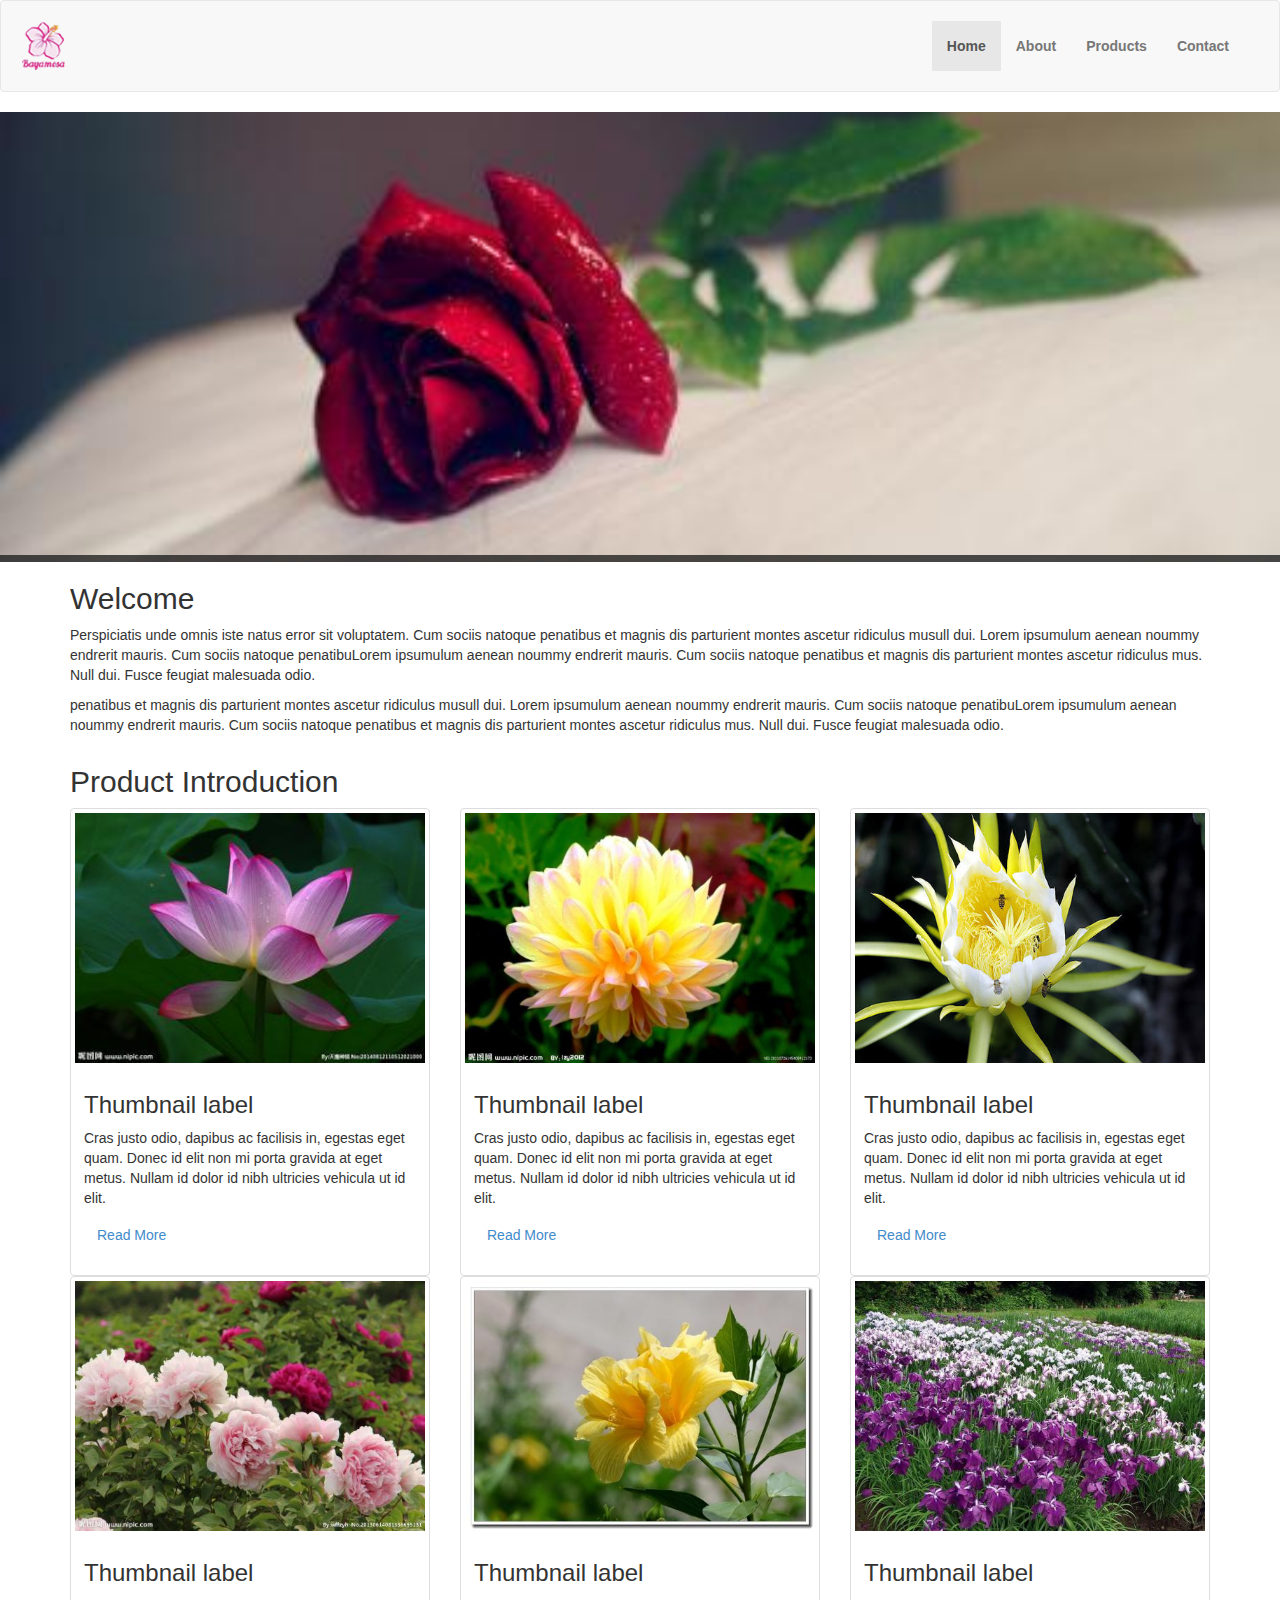
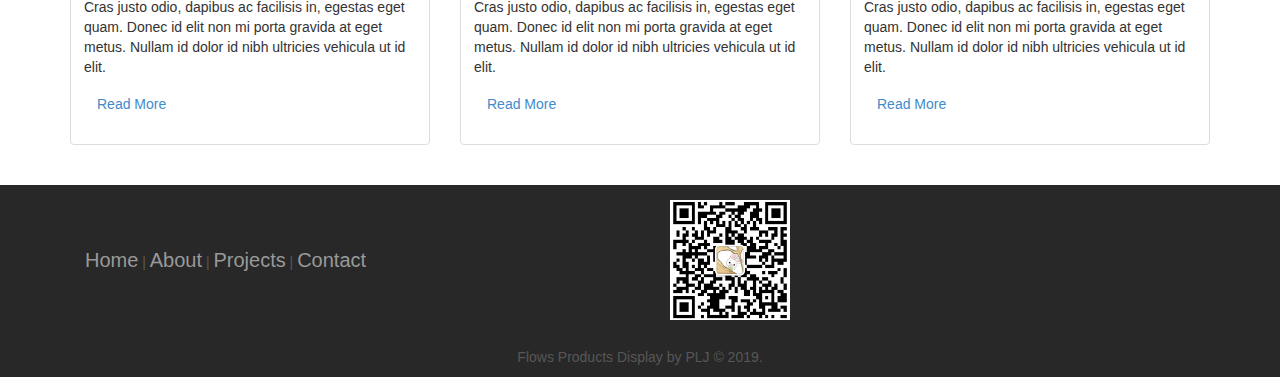
<file: index.html>
﻿<!DOCTYPE html>
<html xmlns="http://www.w3.org/1999/xhtml">
<head>
<meta http-equiv="Content-Type" content="text/html; charset=utf-8"/>
    <meta name="viewport" content="width=device-width, initial-scale=1, maximum-scale=1, user-scalable=no">

    <title>Flowers</title>

    <link rel="favicon" href="/Images/logo.png">
    <link href="Content/bootstrap.min.css" rel="stylesheet" />
    <link href="Content/camera.css" rel="stylesheet" id='camera-css' type='text/css' media='all' />
    <link href="Css/index.css" rel="stylesheet" />
</head>


<body>
                <!--导航栏-->
                <nav class="navbar navbar-default" role="navigation" style="padding:20px;">
                    <div class="navbar-header">
                        <button type="button" class="navbar-toggle" data-toggle="collapse" data-target="#bs-example-navbar-collapse-1"> 
                        <!--<span class="sr-only">Toggle navigation</span>-->
                        <span class="icon-bar"></span>
                        <span class="icon-bar"></span>
                        <span class="icon-bar"></span>
                        </button>
                      <!--<a class="navbar-brand" href="index.html">-->
                        <img src="Images/logo.png" alt="logo" width="50" height="50" />
                            <!--<img src="Images/14.jpg" alt="logo" width="50" height="50" />-->
                        <!--</a>-->
                            <!-- <a class="navbar-brand" href="#">Brand</a>-->
</div>

                    <div class="collapse navbar-collapse" id="bs-example-navbar-collapse-1">
                      
                        <ul class="nav navbar-nav pull-right mainNav">
                            <li class="active">
                                <a href="index.html">Home</a>
                            </li>
                            <li>
                                <a href="about.html">About</a>
                            </li>
                            <li>
                                <a href="product.html">Products</a>
                            </li>
                            <li>
                                <a href="contact.html">Contact</a>
                            </li>
                        </ul>
                    </div>

                </nav>
                
                <!-- 轮播 -->
                <header id="head">
                        <div class="fluid_container">
                            <div class="camera_wrap camera_emboss pattern_1" id="camera_wrap_4">
                                <div data-thumb="Images/slider01.jpg" data-src="Images/slider01.jpg">
                                    <!--<div class="camera_caption fadeFromBottom">
                                        Lavender
                                    </div>-->
                                </div>
                                <div data-thumb="Images/slider02.jpg" data-src="Images/slider02.jpg">
                                </div>
                                <div data-thumb="Images/slider03.jpg" data-src="Images/slider03.jpg">
                                </div> 
                                <div data-thumb="Images/slider04.jpg" data-src="Images/slider04.jpg">
                                </div>
                                </div>
                            </div><!-- #camera_wrap_3 -->
                </header>
                <!-- /轮播 -->

                <!--简介-->
               
    <section class="secpadding">
        <div class="container">
            <div class="row">
                <div class="col-md-12">
                    <div class="title-box clearfix ">
                        <h2 class="title-box_primary">Welcome</h2>
                    </div>
                    <p>Perspiciatis unde omnis iste natus error sit voluptatem. Cum sociis natoque penatibus et magnis dis parturient montes ascetur ridiculus musull dui. Lorem ipsumulum aenean noummy endrerit mauris. Cum sociis natoque penatibuLorem ipsumulum aenean noummy endrerit mauris. Cum sociis natoque penatibus et magnis dis parturient montes ascetur ridiculus mus. Null dui. Fusce feugiat malesuada odio.</p>
                    <p>penatibus et magnis dis parturient montes ascetur ridiculus musull dui. Lorem ipsumulum aenean noummy endrerit mauris. Cum sociis natoque penatibuLorem ipsumulum aenean noummy endrerit mauris. Cum sociis natoque penatibus et magnis dis parturient montes ascetur ridiculus mus. Null dui. Fusce feugiat malesuada odio.</p>
                </div>
            </div>
        </div>
    </section>


                <!--产品展示-->
    <div class="container">
        <h2><span>Product Introduction</span></h2>
                <div class="row">
                    <div class="col-md-4 col-sm-6 col-xs-12">
                        <div class="thumbnail thumbnail4">
                            <img alt="300x200" src="Images/pro01.jpg" />
                            <div class="caption">
                                <h3>
                                    Thumbnail label
                                </h3>
                                <p>
                                    Cras justo odio, dapibus ac facilisis in, egestas eget quam. Donec id elit non mi porta gravida at eget metus. Nullam id dolor id nibh ultricies vehicula ut id elit.
                                </p>
                                <p>
                                    <a class="btn" href="javascript">Read More</a>
                                </p>
                            </div>
                        </div>
                    </div>
                    <div class="col-md-4">
                        <div class="thumbnail">
                          
                            <img alt="300x200" src="Images/pro02.jpg" />
                            <div class="caption">
                                <h3>
                                    Thumbnail label
                                </h3>
                                <p>
                                    Cras justo odio, dapibus ac facilisis in, egestas eget quam. Donec id elit non mi porta gravida at eget metus. Nullam id dolor id nibh ultricies vehicula ut id elit.
                                </p>
                                <p>
                                    <a class="btn" href="#">Read More</a>
                                </p>
                            </div>
                        </div>
                    </div>
                    <div class="col-md-4">
                        <div class="thumbnail">
                         
                            <img alt="300x200" src="Images/pro03.jpg" />
                            <div class="caption">
                                <h3>
                                    Thumbnail label
                                </h3>
                                <p>
                                    Cras justo odio, dapibus ac facilisis in, egestas eget quam. Donec id elit non mi porta gravida at eget metus. Nullam id dolor id nibh ultricies vehicula ut id elit.
                                </p>
                                <p>
                                    <a class="btn" href="#">Read More</a>
                                </p>
                            </div>
                        </div>
                    </div>
                </div>
                <div class="row">
                    <div class="col-md-4">
                        <div class="thumbnail">
                            <img alt="300x200" src="Images/pro04.jpg" />
                            <div class="caption">
                                <h3>
                                    Thumbnail label
                                </h3>
                                <p>
                                    Cras justo odio, dapibus ac facilisis in, egestas eget quam. Donec id elit non mi porta gravida at eget metus. Nullam id dolor id nibh ultricies vehicula ut id elit.
                                </p>
                                <p>
                                    <a class="btn" href="#">Read More</a>
                                </p>
                            </div>
                        </div>
                    </div>
                    <div class="col-md-4">
                        <div class="thumbnail">
                            <img alt="300x200" src="Images/pro05.jpg" />
                            <div class="caption">
                                <h3>
                                    Thumbnail label
                                </h3>
                                <p>
                                    Cras justo odio, dapibus ac facilisis in, egestas eget quam. Donec id elit non mi porta gravida at eget metus. Nullam id dolor id nibh ultricies vehicula ut id elit.
                                </p>
                                <p>
                                    <a class="btn" href="#">Read More</a>
                                </p>
                            </div>
                        </div>
                    </div>
                    <div class="col-md-4">
                        <div class="thumbnail">
                            <img alt="300x200" src="Images/pro06.jpg" />
                            <div class="caption">
                                <h3>
                                    Thumbnail label
                                </h3>
                                <p>
                                    Cras justo odio, dapibus ac facilisis in, egestas eget quam. Donec id elit non mi porta gravida at eget metus. Nullam id dolor id nibh ultricies vehicula ut id elit.
                                </p>
                                <p>
                                    <a class="btn" href="#">Read More</a>
                                </p>
                            </div>
                        </div>
                    </div>
                </div> 

        </div>

                <!--footer-->
    <footer id="footer">
            <div class="container">
                <div class="row">
                    <div class="col-md-6">
                        <div class="panel-body" style="line-height:120px;">
                            <p class="simplenav">
                                <a href="index.html">Home</a> |
                                <a href="about.html">About</a> |
                                <a href="product.html">Projects</a> |
                                <a href="contact.html">Contact</a>
                            </p>
                          
                        </div>
                    </div>
                    <div class="col-md-6">
                        <div class="panel-body">
                            <img alt="120x120" src="Images/qrcode.png" width="120" height="120"/>
                        </div>
                    </div>
                      
                    </div>
            </div>
        <p class="text-center" style="padding-bottom:10px;">
            Flows Products Display by PLJ &copy; 2019.
        </p>
    </footer>

</body>
</html>


<!--<script src="Scripts/jquery-1.10.2.min.js"></script>-->
<script src="Scripts/jquery.min.js"></script>
<script src="Scripts/bootstrap.min.js"></script>
<!--轮播滚动-->
<script src="Scripts/camera.min.js"></script>
<script src="Scripts/jquery.easing.1.3.js"></script>
<script>
    jQuery(function () {

        jQuery('#camera_wrap_4').camera({
            height: '450',
            loader: 'bar',
            pagination: false,
            thumbnails: false,
            hover: false,
            opacityOnGrid: false,
            imagePath: 'Images/'
        });

    });
</script>
</file>
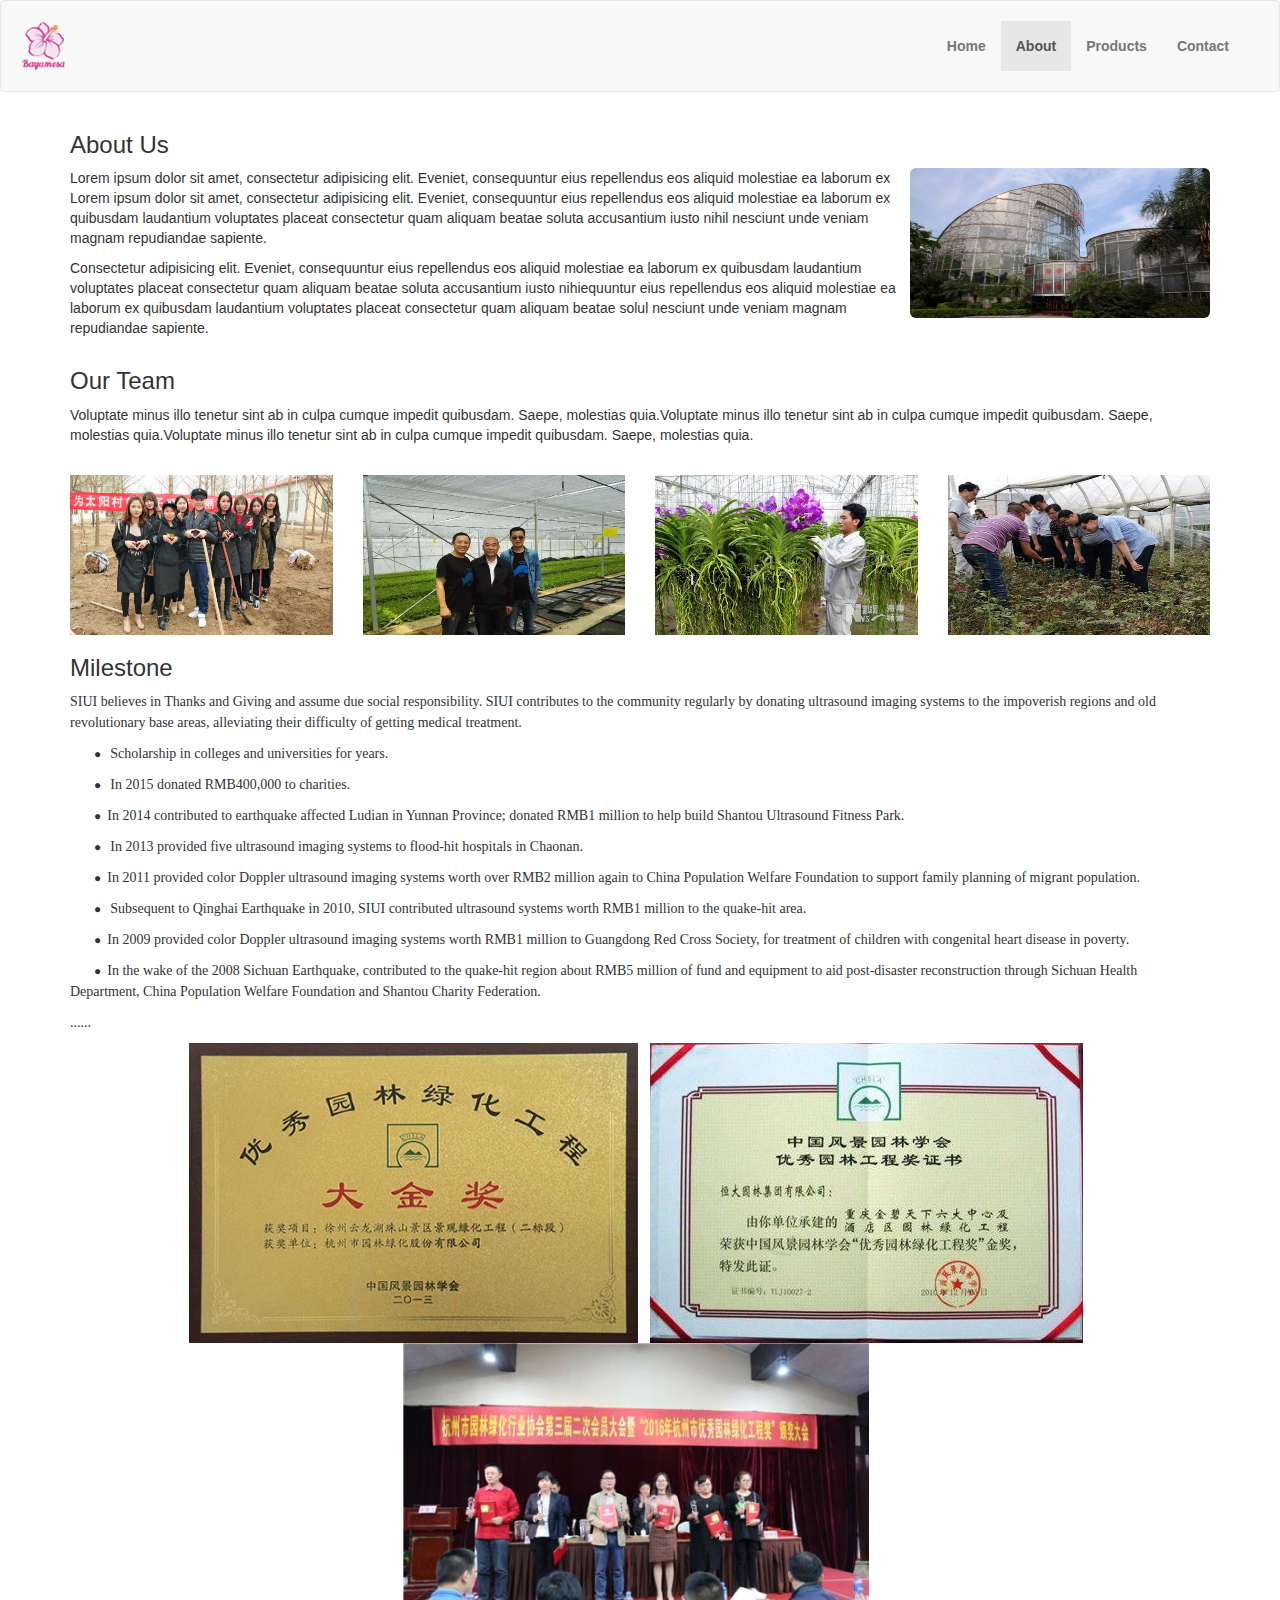
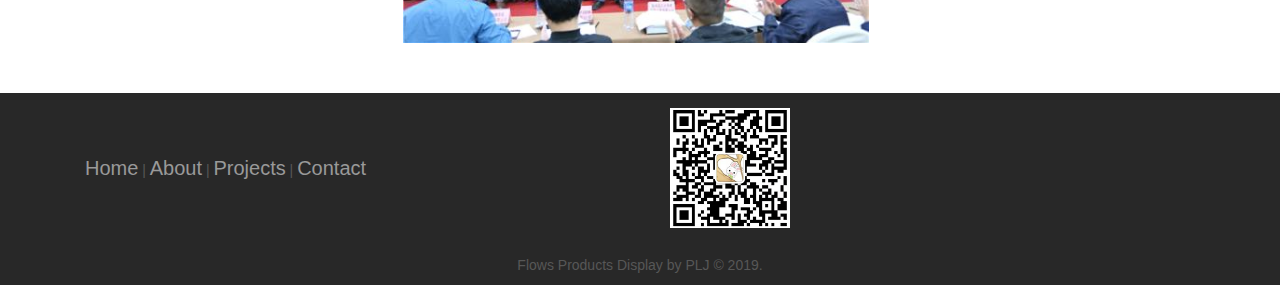
<file: about.html>
﻿<!DOCTYPE html>
<html xmlns="http://www.w3.org/1999/xhtml">
<head>
    <meta http-equiv="Content-Type" content="text/html; charset=utf-8" />
    <meta name="viewport" content="width=device-width, initial-scale=1, maximum-scale=1, user-scalable=no">

    <title></title>

    <link href="Content/bootstrap.min.css" rel="stylesheet" />
    <link href="Content/camera.css" rel="stylesheet" id='camera-css' type='text/css' media='all' />
    <link href="Css/index.css" rel="stylesheet" />
</head>


<body>
    <!--导航栏-->
    <nav class="navbar navbar-default" role="navigation" style="padding:20px;">
        <div class="navbar-header">
            <button type="button" class="navbar-toggle" data-toggle="collapse" data-target="#bs-example-navbar-collapse-1">
                <!--<span class="sr-only">Toggle navigation</span>-->
                <span class="icon-bar"></span>
                <span class="icon-bar"></span>
                <span class="icon-bar"></span>
            </button>
            <!--<a class="navbar-brand" href="index.html">-->
            <img src="Images/logo.png" alt="logo" width="50" height="50" />
            <!--<img src="Images/14.jpg" alt="logo" width="50" height="50" />-->
            <!--</a>-->
            <!-- <a class="navbar-brand" href="#">Brand</a>-->
        </div>

      
        <div class="collapse navbar-collapse" id="bs-example-navbar-collapse-1">

            <ul class="nav navbar-nav pull-right mainNav">
                <li>
                    <a href="index.html">Home</a>
                </li>
                <li class="active">
                    <a href="about.html">About</a>
                </li>
                <li>
                    <a href="product.html">Products</a>
                </li>
                <li>
                    <a href="contact.html">Contact</a>
                </li>
            </ul>
        </div>

    </nav>

    <!--<div class="text-center">
        <img src="Images/26.jpg" width="70%" height="300" />
    </div>-->


    <!--简介-->
    <section class="maincontent">
        <div class="container">
            <h3>About Us</h3>
            <p>
                <img src="Images/company.jpg" alt="" width="300" class="img-rounded pull-right" />
                Lorem ipsum dolor sit amet, consectetur adipisicing elit. Eveniet, consequuntur eius repellendus eos aliquid molestiae ea laborum ex Lorem ipsum dolor sit amet, consectetur adipisicing elit. Eveniet, consequuntur eius repellendus eos aliquid molestiae ea laborum ex quibusdam laudantium voluptates placeat consectetur quam aliquam beatae soluta accusantium iusto nihil nesciunt unde veniam magnam repudiandae sapiente.
            </p>
            <p>Consectetur adipisicing elit. Eveniet, consequuntur eius repellendus eos aliquid molestiae ea laborum ex quibusdam laudantium voluptates placeat consectetur quam aliquam beatae soluta accusantium iusto nihiequuntur eius repellendus eos aliquid molestiae ea laborum ex quibusdam laudantium voluptates placeat consectetur quam aliquam beatae solul nesciunt unde veniam magnam repudiandae sapiente.</p>
        </div>
</section>

    <!--合作伙伴-->
    <section class="team-content">
        <div class="container">
            <div class="row">
                <div class="col-md-12">
                    <h3>Our Team</h3>
                    <p>Voluptate minus illo tenetur sint ab in culpa cumque impedit quibusdam. Saepe, molestias quia.Voluptate minus illo tenetur sint ab in culpa cumque impedit quibusdam. Saepe, molestias quia.Voluptate minus illo tenetur sint ab in culpa cumque impedit quibusdam. Saepe, molestias quia.</p>
                    <br />
                </div>
            </div>
            <div class="row">

                <div class="col-md-3 col-sm-6 col-xs-6">
                    <!-- Team Member -->
                    <div class="team-member">
                        <!-- Image Hover Block -->
                        <div class="member-img">
                            <!-- Image  -->
                            <img class="img-responsive" src="Images/team01.jpg" alt="" />
                        </div>
                    </div>
                </div>
                <div class="col-md-3 col-sm-6 col-xs-6">
                    <!-- Team Member -->
                    <div class="team-member pDark">
                        <!-- Image Hover Block -->
                        <div class="member-img">
                            <!-- Image  -->
                            <img class="img-responsive" src="Images/team02.jpg" alt="" />
                        </div>
                    </div>
                </div>
                <div class="col-md-3 col-sm-6 col-xs-6">
                    <!-- Team Member -->
                    <div class="team-member pDark">
                        <!-- Image Hover Block -->
                        <div class="member-img">
                            <!-- Image  -->
                            <img class="img-responsive" src="Images/team03.jpg" alt="" />
                        </div>
                    </div>
                </div>
                <div class="col-md-3 col-sm-6 col-xs-6">
                    <!-- Team Member -->
                    <div class="team-member pDark">
                        <!-- Image Hover Block -->
                        <div class="member-img">
                            <!-- Image  -->
                            <img class="img-responsive" src="Images/team04.jpg" alt="" />
                        </div>
                    </div>
                </div>
            </div>
        </div>
    </section>

    <!--发展历程-->
    <section>
        <div class="container">
            <h3>Milestone</h3>

            <p>
                <span style="font-family:Microsoft YaHei;font-size:14px;">SIUI believes in Thanks and Giving and assume due social responsibility. SIUI contributes to the community regularly by donating ultrasound imaging systems to the impoverish regions and old revolutionary base areas, alleviating their difficulty of getting medical treatment.</span>
            </p>
            <p>
                <span style="font-size:12px;font-family:Microsoft YaHei;">&nbsp;&nbsp;&nbsp;&nbsp;&nbsp;&nbsp;&nbsp;&nbsp;● &nbsp;&nbsp;</span><span style="font-family:Microsoft YaHei;font-size:14px;">Scholarship in colleges and universities for years. </span>
            </p>
            <p>
                <span style="font-size:12px;font-family:Microsoft YaHei;">&nbsp;&nbsp;&nbsp;&nbsp;&nbsp;&nbsp;&nbsp;&nbsp;● &nbsp;&nbsp;</span><span style="font-family:Microsoft YaHei;font-size:14px;">In 2015 donated RMB400,000 to charities.</span>
            </p>
            <p>
                <span style="font-size:12px;font-family:Microsoft YaHei;">&nbsp;&nbsp;&nbsp;&nbsp;&nbsp;&nbsp;&nbsp;&nbsp;● &nbsp;</span><span style="font-family:Microsoft YaHei;font-size:14px;">In 2014 contributed to earthquake affected Ludian in Yunnan Province; donated RMB1 million to help build Shantou Ultrasound Fitness Park.</span>
            </p>
            <p>
                <span style="font-size:12px;font-family:Microsoft YaHei;">&nbsp;&nbsp;&nbsp;&nbsp;&nbsp;&nbsp;&nbsp;&nbsp;● &nbsp;&nbsp;</span><span style="font-family:Microsoft YaHei;font-size:14px;">In 2013 provided five ultrasound imaging systems to flood-hit hospitals in Chaonan.</span>
            </p>
            <p>
                <span style="font-size:12px;font-family:Microsoft YaHei;">&nbsp;&nbsp;&nbsp;&nbsp;&nbsp;&nbsp;&nbsp;&nbsp;● &nbsp;</span><span style="font-family:Microsoft YaHei;font-size:14px;">In 2011 provided color Doppler ultrasound imaging systems worth over RMB2 million again to China Population Welfare Foundation to support family planning of migrant population.</span>
            </p>
            <p>
                <span style="font-size:12px;font-family:Microsoft YaHei;">&nbsp;&nbsp;&nbsp;&nbsp;&nbsp;&nbsp;&nbsp;&nbsp;● &nbsp;&nbsp;</span><span style="font-family:Microsoft YaHei;font-size:14px;">Subsequent to Qinghai Earthquake in 2010, SIUI contributed ultrasound systems worth RMB1 million to the quake-hit area.</span>
            </p>
            <p>
                <span style="font-size:12px;font-family:Microsoft YaHei;">&nbsp;&nbsp;&nbsp;&nbsp;&nbsp;&nbsp;&nbsp;&nbsp;● &nbsp;</span><span style="font-family:Microsoft YaHei;font-size:14px;">In 2009 provided color Doppler ultrasound imaging systems worth RMB1 million to Guangdong Red Cross Society, for treatment of children with congenital heart disease in poverty.</span>
            </p>
            <p>
                <span style="font-size:12px;font-family:Microsoft YaHei;">&nbsp;&nbsp;&nbsp;&nbsp;&nbsp;&nbsp;&nbsp;&nbsp;● &nbsp;</span><span style="font-family:Microsoft YaHei;font-size:14px;">In the wake of the 2008 Sichuan Earthquake, contributed to the quake-hit region about RMB5 million of fund and equipment to aid post-disaster reconstruction through Sichuan Health Department, China Population Welfare Foundation and Shantou Charity Federation. </span>
            </p>
            <p>
                <span style="font-family:Microsoft YaHei;font-size:14px;">......</span>
            </p>
            <p style="text-align:center;">
                <img src="Images/pride01.jpg" style="float:none;" height="300px" width="auto"> &nbsp;
                <img src="Images/pride02.jpg" style="float:none;" height="300px" width="auto"> &nbsp;
                <img src="Images/pride03.jpg" style="float:none;" height="300px" width="auto"> &nbsp;
            </p>

</div>
        </section>
      

        <!--地址-->
        <footer id="footer">
            <div class="container">
                <div class="row">
                    <div class="col-md-6">
                        <div class="panel-body" style="line-height:120px;">
                            <p class="simplenav">
                                <a href="index.html">Home</a> |
                                <a href="about.html">About</a> |
                                <a href="product.html">Projects</a> |
                                <a href="contact.html">Contact</a>
                            </p>

                        </div>
                    </div>
                    <div class="col-md-6">
                        <div class="panel-body">
                            <img alt="120x120" src="Images/qrcode.png" width="120" height="120" />
                        </div>
                    </div>

                </div>
            </div>
            <p class="text-center" style="padding-bottom:10px;">
                Flows Products Display by PLJ &copy; 2019.
            </p>
        </footer>
        <!--<address> <strong>Twitter, Inc.</strong><br /> 795 Folsom Ave, Suite 600<br /> San Francisco, CA 94107<br /> <abbr title="Phone">P:</abbr> (123) 456-7890</address>-->

</body>
</html>


<!--<script src="Scripts/jquery-1.10.2.min.js"></script>-->
<script src="Scripts/jquery.min.js"></script>
<script src="Scripts/bootstrap.min.js"></script>
</file>
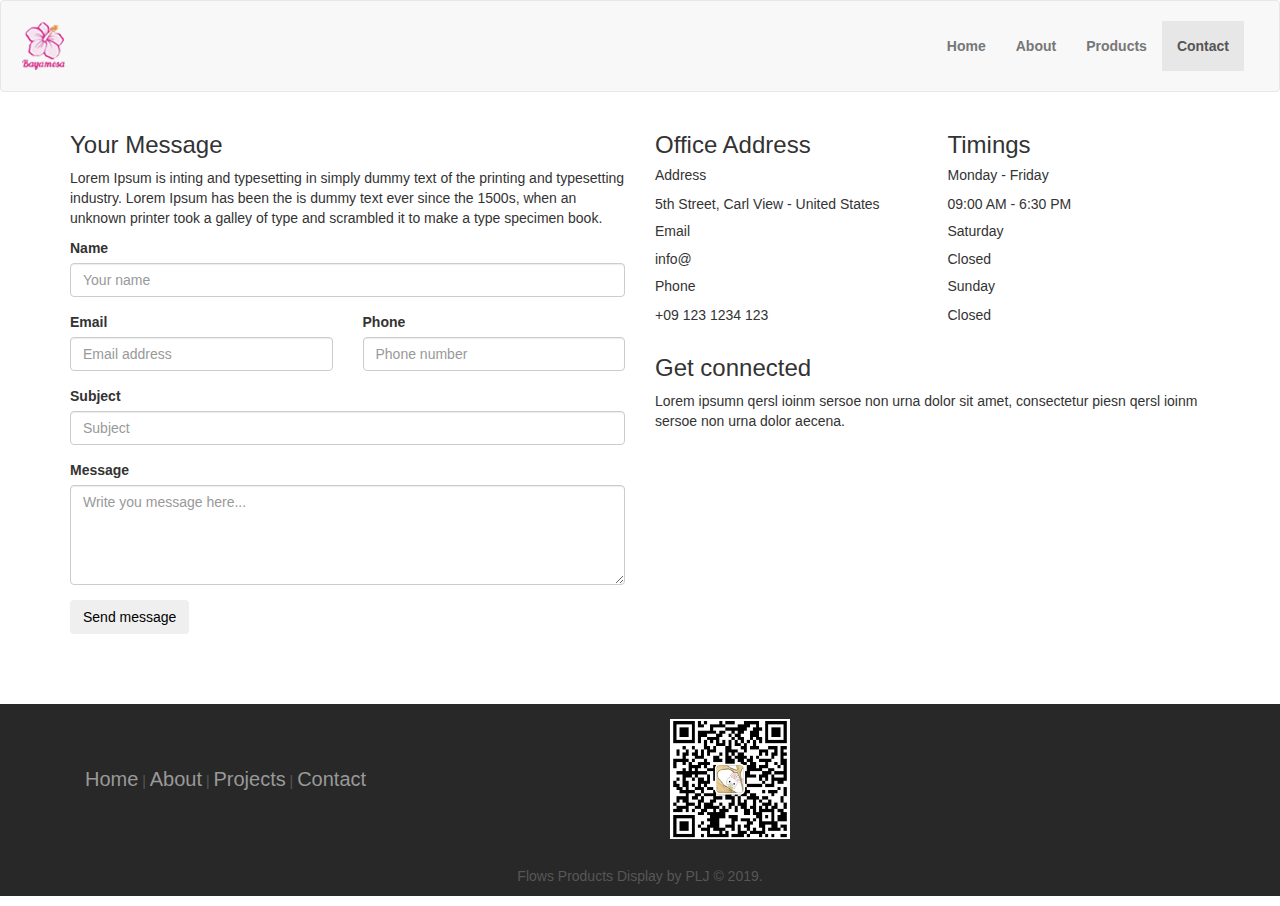
<file: contact.html>
﻿<!DOCTYPE html>
<html xmlns="http://www.w3.org/1999/xhtml">
<head>
<meta http-equiv="Content-Type" content="text/html; charset=utf-8"/>
    <meta name="viewport" content="width=device-width, initial-scale=1, maximum-scale=1, user-scalable=no">

    <title></title>

    <link href="Content/bootstrap.min.css" rel="stylesheet" />
    <link href="Content/camera.css" rel="stylesheet" id='camera-css' type='text/css' media='all' />
    <link href="Css/index.css" rel="stylesheet" />
</head>

<body>
                <!--导航栏-->
                <nav class="navbar navbar-default" role="navigation" style="padding:20px;">
                    <div class="navbar-header">
                        <button type="button" class="navbar-toggle" data-toggle="collapse" data-target="#bs-example-navbar-collapse-1"> 
                        <!--<span class="sr-only">Toggle navigation</span>-->
                        <span class="icon-bar"></span>
                        <span class="icon-bar"></span>
                        <span class="icon-bar"></span>
                        </button>
                      <!--<a class="navbar-brand" href="index.html">-->
                        <img src="Images/logo.png" alt="logo" width="50" height="50" />
                            <!--<img src="Images/14.jpg" alt="logo" width="50" height="50" />-->
                        <!--</a>-->
                            <!-- <a class="navbar-brand" href="#">Brand</a>-->
</div>

                    <div class="collapse navbar-collapse" id="bs-example-navbar-collapse-1">
                      
                        <ul class="nav navbar-nav pull-right mainNav">
                            <li>
                                <a href="index.html">Home</a>
                            </li>
                            <li>
                                <a href="about.html">About</a>
                            </li>
                            <li>
                                <a href="product.html">Products</a>
                            </li>
                            <li class="active">
                                <a href="contact.html">Contact</a>
                            </li>
                        </ul>
                    </div>

                </nav>
         
    
    <!-- container -->
    <div class="container">
        <div class="row">
            <div class="col-md-6">
                <h3 class="section-title">Your Message</h3>
                <p>
                    Lorem Ipsum is inting and typesetting in simply dummy text of the printing and typesetting industry. Lorem Ipsum has been the is dummy text ever since the 1500s, when an unknown printer took a galley of type and scrambled it to make a type specimen book.
                </p>

                <form class="form-light mt-20" role="form">
                    <div class="form-group">
                        <label>Name</label>
                        <input type="text" class="form-control" placeholder="Your name">
                    </div>
                    <div class="row">
                        <div class="col-md-6">
                            <div class="form-group">
                                <label>Email</label>
                                <input type="email" class="form-control" placeholder="Email address">
                            </div>
                        </div>
                        <div class="col-md-6">
                            <div class="form-group">
                                <label>Phone</label>
                                <input type="text" class="form-control" placeholder="Phone number">
                            </div>
                        </div>
                    </div>
                    <div class="form-group">
                        <label>Subject</label>
                        <input type="text" class="form-control" placeholder="Subject">
                    </div>
                    <div class="form-group">
                        <label>Message</label>
                        <textarea class="form-control" id="message" placeholder="Write you message here..." style="height:100px;"></textarea>
                    </div>
                    <button type="submit" class="btn btn-two">Send message</button><p><br /></p>
                </form>
            </div>
            <div class="col-md-6">
                <div class="row">
                    <div class="col-md-6">
                        <h3 class="section-title">Office Address</h3>
                        <div class="contact-info">
                            <h5>Address</h5>
                            <p>5th Street, Carl View - United States</p>

                            <h5>Email</h5>
                            <p>info@</p>

                            <h5>Phone</h5>
                            <p>+09 123 1234 123</p>
                        </div>
                    </div>
                    <div class="col-md-6">
                        <h3 class="section-title">Timings</h3>
                        <div class="contact-info">
                            <h5>Monday - Friday</h5>
                            <p>09:00 AM - 6:30 PM</p>

                            <h5>Saturday</h5>
                            <p>Closed</p>

                            <h5>Sunday</h5>
                            <p>Closed</p>
                        </div>
                    </div>
                </div>
                <h3 class="section-title">Get connected</h3>
                <p>
                    Lorem ipsumn qersl ioinm sersoe non urna dolor sit amet, consectetur piesn qersl ioinm sersoe non urna dolor aecena.
                </p>
            </div>
        </div>
    </div>
    <!-- /container -->


                <!--地址-->
    <footer id="footer">
            <div class="container">
                <div class="row">
                    <div class="col-md-6">
                        <div class="panel-body" style="line-height:120px;">
                            <p class="simplenav">
                                <a href="index.html">Home</a> |
                                <a href="about.html">About</a> |
                                <a href="product.html">Projects</a> |
                                <a href="contact.html">Contact</a>
                            </p>
                          
                        </div>
                    </div>
                    <div class="col-md-6">
                        <div class="panel-body">
                            <img alt="120x120" src="Images/qrcode.png" width="120" height="120"/>
                        </div>
                    </div>
                      
                    </div>
            </div>
        <p class="text-center" style="padding-bottom:10px;">
            Flows Products Display by PLJ &copy; 2019.
        </p>
    </footer>

</body>
</html>


<!--<script src="Scripts/jquery-1.10.2.min.js"></script>-->
<script src="Scripts/jquery.min.js"></script>
<script src="Scripts/bootstrap.min.js"></script>
</file>
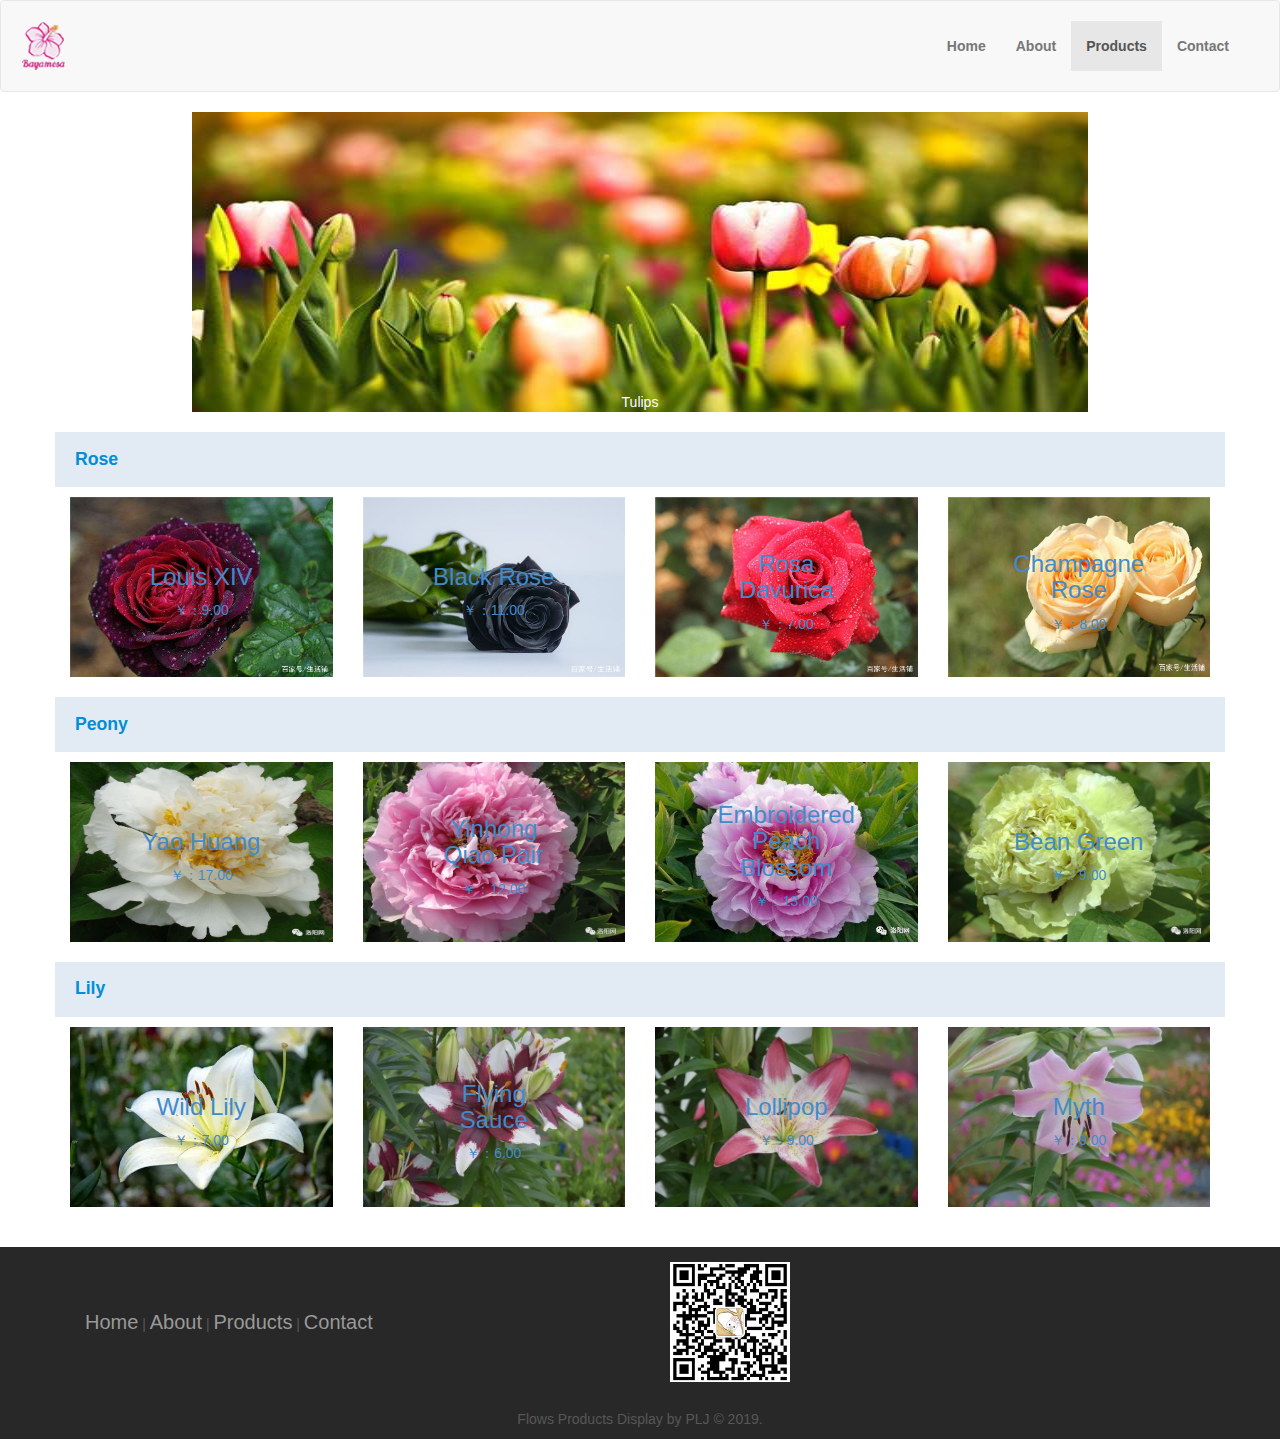
<file: product.html>
﻿<!--嵌入html-->
<!--<iframe name="content_iframe" marginwidth=0 marginheight=0 width=100% height=100% src="layout.html" frameborder=0></iframe>-->


<!DOCTYPE html>
<html xmlns="http://www.w3.org/1999/xhtml">
<head>
    <meta http-equiv="Content-Type" content="text/html; charset=utf-8" />
    <meta name="viewport" content="width=device-width, initial-scale=1, maximum-scale=1, user-scalable=no">

    <title></title>

    <link href="Content/bootstrap.min.css" rel="stylesheet" />
    <link href="Content/camera.css" rel="stylesheet" id='camera-css' type='text/css' media='all' />
    <link href="Css/index.css" rel="stylesheet" />
</head>


<body>
    <!--导航栏-->
    <nav class="navbar navbar-default" role="navigation" style="padding:20px;">
        <div class="navbar-header">
            <button type="button" class="navbar-toggle" data-toggle="collapse" data-target="#bs-example-navbar-collapse-1">
                <!--<span class="sr-only">Toggle navigation</span>-->
                <span class="icon-bar"></span>
                <span class="icon-bar"></span>
                <span class="icon-bar"></span>
            </button>
            <!--<a class="navbar-brand" href="index.html">-->
            <img src="Images/logo.png" alt="logo" width="50" height="50" />
            <!--<img src="Images/14.jpg" alt="logo" width="50" height="50" />-->
            <!--</a>-->
            <!-- <a class="navbar-brand" href="#">Brand</a>-->
        </div>


        <div class="collapse navbar-collapse" id="bs-example-navbar-collapse-1">

            <ul class="nav navbar-nav pull-right mainNav">
                <li>
                    <a href="index.html">Home</a>
                </li>
                <li>
                    <a href="about.html">About</a>
                </li>
                <li class="active">
                    <a href="product.html">Products</a>
                </li>
                <li>
                    <a href="contact.html">Contact</a>
                </li>
            </ul>
        </div>

    </nav>

    <div class="text-center imgcontainer">
        <img src="Images/product01.jpg" width="70%"  alt="Tulips" />
        <span class="imgname">Tulips</span>
    </div>

    <!--产品-->
    <div class="container">
        <div class="row">
                <h3 class="title">Rose</h3>
            <article class="col-lg-3 col-md-3 col-sm-6 col-xs-6">
                <div class="portfolio-item">
                    <a href="Images/rose01.jpg" class="portfolio-popup">
                        <img src="Images/rose01.jpg" alt="">
                        <div class="portfolio-overlay">
                            <div class="portfolio-info">
                                <h3>Louis XIV</h3>
                                <p>￥：9.00</p>
                            </div>
                        </div>
                    </a>
                </div>
            </article>
            <article class="col-lg-3 col-md-3 col-sm-6 col-xs-6">
                <div class="portfolio-item">
                    <a href="Images/rose03.jpg" class="portfolio-popup">
                        <img src="Images/rose03.jpg" alt="">
                        <div class="portfolio-overlay">
                            <div class="portfolio-info">
                                <h3>Black Rose</h3>
                                <p>￥：11.00</p>
                            </div>
                        </div>
                    </a>
                </div>
            </article>
            <article class="col-lg-3 col-md-3 col-sm-6 col-xs-6">
                <div class="portfolio-item">
                    <a href="Images/rose04.jpg" class="portfolio-popup">
                        <img src="Images/rose04.jpg" alt="">
                        <div class="portfolio-overlay">
                            <div class="portfolio-info">
                                <h3>Rosa Davurica</h3>
                                <p>￥：7.00</p>
                            </div>
                        </div>
                    </a>
                </div>
            </article>
            <article class="col-lg-3 col-md-3 col-sm-6 col-xs-6">
                <div class="portfolio-item">
                    <a href="Images/rose05.jpg" class="portfolio-popup">
                        <img src="Images/rose05.jpg" alt="">
                        <div class="portfolio-overlay">
                            <div class="portfolio-info">
                                <h3>Champagne Rose</h3>
                                <p>￥：8.00</p>
                            </div>
                        </div>
                    </a>
                </div>
            </article>
            </div>
        <div class="row">
            <h3 class="title">Peony</h3>
            <article class="col-lg-3 col-md-3 col-sm-6 col-xs-6">
                <div class="portfolio-item">
                    <a href="Images/peony01.jpg" class="portfolio-popup">
                        <img src="Images/peony01.jpg" alt="">
                        <div class="portfolio-overlay">
                            <div class="portfolio-info">
                                <h3>Yao Huang</h3>
                                <p>￥：17.00</p>
                            </div>
                        </div>
                    </a>
                </div>
            </article>
            <article class="col-lg-3 col-md-3 col-sm-6 col-xs-6">
                <div class="portfolio-item">
                    <a href="Images/peony02.jpg" class="portfolio-popup">
                        <img src="Images/peony02.jpg" alt="">
                        <div class="portfolio-overlay">
                            <div class="portfolio-info">
                                <h3>Yinhong Qiao Pair</h3>
                                <p>￥：12.00</p>
                            </div>
                        </div>
                    </a>
                </div>
            </article> 
            <article class="col-lg-3 col-md-3 col-sm-6 col-xs-6">
                <div class="portfolio-item">
                    <a href="Images/peony03.jpg" class="portfolio-popup">
                        <img src="Images/peony03.jpg" alt="">
                        <div class="portfolio-overlay">
                            <div class="portfolio-info">
                                <h3>Embroidered Peach Blossom</h3>
                                <p>￥：13.00</p>
                            </div>
                        </div>
                    </a>
                </div>
            </article>
            <article class="col-lg-3 col-md-3 col-sm-6 col-xs-6">
                <div class="portfolio-item">
                    <a href="Images/peony04.jpg" class="portfolio-popup">
                        <img src="Images/peony04.jpg" alt="">
                        <div class="portfolio-overlay">
                            <div class="portfolio-info">
                                <h3>Bean Green</h3>
                                <p>￥：9.00</p>
                            </div>
                        </div>
                    </a>
                </div>
            </article>
        </div>
        <div class="row">
            <h3 class="title">Lily</h3>
            <article class="col-lg-3 col-md-3 col-sm-6 col-xs-6">
                <div class="portfolio-item">
                    <a href="Images/lily01.jpeg" class="portfolio-popup">
                        <img src="Images/lily01.jpeg" alt="">
                        <div class="portfolio-overlay">
                            <div class="portfolio-info">
                                <h3>Wild Lily</h3>
                                <p>￥：7.00</p>
                            </div>
                        </div>
                    </a>
                </div>
            </article>
            <article class="col-lg-3 col-md-3 col-sm-6 col-xs-6">
                <div class="portfolio-item">
                    <a href="Images/lily02.jpeg" class="portfolio-popup">
                        <img src="Images/lily02.jpeg" alt="">
                        <div class="portfolio-overlay">
                            <div class="portfolio-info">
                                <h3>Flying Sauce</h3>
                                <p>￥：6.00</p>
                            </div>
                        </div>
                    </a>
                </div>
            </article>
            <article class="col-lg-3 col-md-3 col-sm-6 col-xs-6">
                <div class="portfolio-item">
                    <a href="Images/lily03.jpeg" class="portfolio-popup">
                        <img src="Images/lily03.jpeg" alt="">
                        <div class="portfolio-overlay">
                            <div class="portfolio-info">
                                <h3>Lollipop</h3>
                                <p>￥：9.00</p>
                            </div>
                        </div>
                    </a>
                </div>
            </article>
            <article class="col-lg-3 col-md-3 col-sm-6 col-xs-6">
                <div class="portfolio-item">
                    <a href="Images/lily04.jpeg" class="portfolio-popup">
                        <img src="Images/lily04.jpeg" alt="">
                        <div class="portfolio-overlay">
                            <div class="portfolio-info">
                                <h3>Myth</h3>
                                <p>￥：9.00</p>
                            </div>
                        </div>
                    </a>
                </div>
            </article>
        </div>

        </div>
   

        <!--地址-->
        <footer id="footer">
            <div class="container">
                <div class="row">
                    <div class="col-md-6">
                        <div class="panel-body" style="line-height:120px;">
                            <p class="simplenav">
                                <a href="index.html">Home</a> |
                                <a href="about.html">About</a> |
                                <a href="product.html">Products</a> |
                                <a href="contact.html">Contact</a>
                            </p>

                        </div>
                    </div>
                    <div class="col-md-6">
                        <div class="panel-body">
                            <img alt="120x120" src="Images/qrcode.png" width="120" height="120" />
                        </div>
                    </div>

                </div>
            </div>
            <p class="text-center" style="padding-bottom:10px;">
                Flows Products Display by PLJ &copy; 2019.
            </p>
        </footer>
        <!--<address> <strong>Twitter, Inc.</strong><br /> 795 Folsom Ave, Suite 600<br /> San Francisco, CA 94107<br /> <abbr title="Phone">P:</abbr> (123) 456-7890</address>-->

</body>
</html>


<!--<script src="Scripts/jquery-1.10.2.min.js"></script>-->
<script src="Scripts/jquery.min.js"></script>
<script src="Scripts/bootstrap.min.js"></script>
</file>
<file: Content/camera.css>
/**************************
*
*	GENERAL
*
**************************/
.camera_wrap a, .camera_wrap img, 
.camera_wrap ol, .camera_wrap ul, .camera_wrap li,
.camera_wrap table, .camera_wrap tbody, .camera_wrap tfoot, .camera_wrap thead, .camera_wrap tr, .camera_wrap th, .camera_wrap td
.camera_thumbs_wrap a, .camera_thumbs_wrap img, 
.camera_thumbs_wrap ol, .camera_thumbs_wrap ul, .camera_thumbs_wrap li,
.camera_thumbs_wrap table, .camera_thumbs_wrap tbody, .camera_thumbs_wrap tfoot, .camera_thumbs_wrap thead, .camera_thumbs_wrap tr, .camera_thumbs_wrap th, .camera_thumbs_wrap td {
	background: none;
	border: 0;
	font: inherit;
	font-size: 100%;
	margin: 0;
	padding: 0;
	vertical-align: baseline;
	list-style: none
}
.camera_wrap {
	direction: ltr;
	display: none;
	float: left;
	position: relative;
	z-index: 0;
}
.camera_wrap img {
	max-width: none!important;
}
.camera_fakehover {
	height: 100%;
	min-height: 60px;
	position: relative;
	width: 100%;
	z-index: 1;
}
.camera_wrap {
	width: 100%;
}
.camera_src {
	display: none;
}
.cameraCont, .cameraContents {
	height: 100%;
	position: relative;
	width: 100%;
	z-index: 1;
}
.cameraSlide {
	bottom: 0;
	left: 0;
	position: absolute;
	right: 0;
	top: 0;
	width: 100%;
}
.cameraContent {
	bottom: 0;
	display: none;
	left: 0;
	position: absolute;
	right: 0;
	top: 0;
	width: 100%;
}
.camera_target {
	bottom: 0;
	height: 100%;
	left: 0;
	overflow: hidden;
	position: absolute;
	right: 0;
	text-align: left;
	top: 0;
	width: 100%;
	z-index: 0;
}
.camera_overlayer {
	bottom: 0;
	height: 100%;
	left: 0;
	overflow: hidden;
	position: absolute;
	right: 0;
	top: 0;
	width: 100%;
	z-index: 0;
}
.camera_target_content {
	bottom: 0;
	left: 0;
	overflow: hidden;
	position: absolute;
	right: 0;
	top: 0;
	z-index: 2;
}
.camera_target_content .camera_link {
    background: url(assets/images/blank.gif);
	display: block;
	height: 100%;
	text-decoration: none;
}
/*.camera_loader {
    background: #fff url(assets/images/camera-loader.gif) no-repeat center;
	background: rgba(255, 255, 255, 0.9) url(assets/images/camera-loader.gif) no-repeat center;
	border: 1px solid #ffffff;
	-webkit-border-radius: 18px;
	-moz-border-radius: 18px;
	border-radius: 18px;
	height: 36px;
	left: 50%;
	overflow: hidden;
	position: absolute;
	margin: -18px 0 0 -18px;
	top: 50%;
	width: 36px;
	z-index: 3;
}*/
.camera_bar {
	bottom: 0;
	left: 0;
	overflow: hidden;
	position: absolute;
	right: 0;
	top: 0;
	z-index: 3;
}
.camera_thumbs_wrap.camera_left .camera_bar, .camera_thumbs_wrap.camera_right .camera_bar {
	height: 100%;
	position: absolute;
	width: auto;
}
.camera_thumbs_wrap.camera_bottom .camera_bar, .camera_thumbs_wrap.camera_top .camera_bar {
	height: auto;
	position: absolute;
	width: 100%;
}
.camera_nav_cont {
	height: 65px;
	overflow: hidden;
	position: absolute;
	right: 9px;
	top: 15px;
	width: 120px;
	z-index: 4;
}
.camera_caption {
	bottom: 0;
	display: block;
	position: absolute;
	width: 100%;
}
.camera_caption > div {
	padding: 10px 20px;
}
.camerarelative {
	overflow: hidden;
	position: relative;
}
.imgFake {
	cursor: pointer;
}
.camera_prevThumbs {
	bottom: 4px;
	cursor: pointer;
	left: 0;
	position: absolute;
	top: 4px;
	visibility: hidden;
	width: 30px;
	z-index: 10;
}
.camera_prevThumbs div {
	background: url(../Images/camera_skins.png) no-repeat -160px 0;
	display: block;
	height: 40px;
	margin-top: -20px;
	position: absolute;
	top: 50%;
	width: 30px;
}
.camera_nextThumbs {
	bottom: 4px;
	cursor: pointer;
	position: absolute;
	right: 0;
	top: 4px;
	visibility: hidden;
	width: 30px;
	z-index: 10;
}
.camera_nextThumbs div {
	background: url(../Images/camera_skins.png) no-repeat -190px 0;
	display: block;
	height: 40px;
	margin-top: -20px;
	position: absolute;
	top: 50%;
	width: 30px;
}
.camera_command_wrap .hideNav {
	display: none;
}
.camera_command_wrap {
	left: 0;
	position: relative;
	right:0;
	z-index: 4;
}
.camera_wrap .camera_pag .camera_pag_ul {
	list-style: none;
	margin: 0;
	padding: 0;
	text-align: right;
}
.camera_wrap .camera_pag .camera_pag_ul li {
	-webkit-border-radius: 8px;
	-moz-border-radius: 8px;
	border-radius: 8px;
	cursor: pointer;
	display: inline-block;
	height: 16px;
	margin: 20px 5px;
	position: relative;
	text-align: left;
	text-indent: 9999px;
	width: 16px;
}
.camera_commands_emboss .camera_pag .camera_pag_ul li {
	-moz-box-shadow:
		0px 1px 0px rgba(255,255,255,1),
		inset 0px 1px 1px rgba(0,0,0,0.2);
	-webkit-box-shadow:
		0px 1px 0px rgba(255,255,255,1),
		inset 0px 1px 1px rgba(0,0,0,0.2);
	box-shadow:
		0px 1px 0px rgba(255,255,255,1),
		inset 0px 1px 1px rgba(0,0,0,0.2);
}
.camera_wrap .camera_pag .camera_pag_ul li > span {
	-webkit-border-radius: 5px;
	-moz-border-radius: 5px;
	border-radius: 5px;
	height: 8px;
	left: 4px;
	overflow: hidden;
	position: absolute;
	top: 4px;
	width: 8px;
}
.camera_commands_emboss .camera_pag .camera_pag_ul li:hover > span {
	-moz-box-shadow:
		0px 1px 0px rgba(255,255,255,1),
		inset 0px 1px 1px rgba(0,0,0,0.2);
	-webkit-box-shadow:
		0px 1px 0px rgba(255,255,255,1),
		inset 0px 1px 1px rgba(0,0,0,0.2);
	box-shadow:
		0px 1px 0px rgba(255,255,255,1),
		inset 0px 1px 1px rgba(0,0,0,0.2);
}
.camera_wrap .camera_pag .camera_pag_ul li.cameracurrent > span {
	-moz-box-shadow: 0;
	-webkit-box-shadow: 0;
	box-shadow: 0;
}
.camera_pag_ul li img {
	display: none;
	position: absolute;
}
.camera_pag_ul .thumb_arrow {
    border-left: 4px solid transparent;
    border-right: 4px solid transparent;
    border-top: 4px solid;
	top: 0;
	left: 50%;
	margin-left: -4px;
	position: absolute;
}
.camera_prev, .camera_next, .camera_commands {
	cursor: pointer;
	height: 40px;
	margin-top: -20px;
	position: absolute;
	top: 50%;
	width: 40px;
	z-index: 2;
}
.camera_prev {
	left: 0;
}
.camera_prev > span {
	background: url(../Images/camera_skins.png) no-repeat 0 0;
	display: block;
	height: 40px;
	width: 40px;
}
.camera_next {
	right: 0;
}
.camera_next > span {
	background: url(../Images/camera_skins.png) no-repeat -40px 0;
	display: block;
	height: 40px;
	width: 40px;
}
.camera_commands {
	right: 41px;
}
.camera_commands > .camera_play {
	background: url(../Images/camera_skins.png) no-repeat -80px 0;
	height: 40px;
	width: 40px;
}
.camera_commands > .camera_stop {
	background: url(../Images/camera_skins.png) no-repeat -120px 0;
	display: block;
	height: 40px;
	width: 40px;
}
.camera_wrap .camera_pag .camera_pag_ul li {
	-webkit-border-radius: 8px;
	-moz-border-radius: 8px;
	border-radius: 8px;
	cursor: pointer;
	display: inline-block;
	height: 16px;
	margin: 20px 5px;
	position: relative;
	text-indent: 9999px;
	width: 16px;
}
.camera_thumbs_cont {
	-webkit-border-bottom-right-radius: 4px;
	-webkit-border-bottom-left-radius: 4px;
	-moz-border-radius-bottomright: 4px;
	-moz-border-radius-bottomleft: 4px;
	border-bottom-right-radius: 4px;
	border-bottom-left-radius: 4px;
	overflow: hidden;
	position: relative;
	width: 100%;
}
.camera_commands_emboss .camera_thumbs_cont {
	-moz-box-shadow:
		0px 1px 0px rgba(255,255,255,1),
		inset 0px 1px 1px rgba(0,0,0,0.2);
	-webkit-box-shadow:
		0px 1px 0px rgba(255,255,255,1),
		inset 0px 1px 1px rgba(0,0,0,0.2);
	box-shadow:
		0px 1px 0px rgba(255,255,255,1),
		inset 0px 1px 1px rgba(0,0,0,0.2);
}
.camera_thumbs_cont > div {
	float: left;
	width: 100%;
}
.camera_thumbs_cont ul {
	overflow: hidden;
	padding: 3px 4px 8px;
	position: relative;
	text-align: center;
}
.camera_thumbs_cont ul li {
	display: inline;
	padding: 0 4px;
}
.camera_thumbs_cont ul li > img {
	border: 1px solid;
	cursor: pointer;
	margin-top: 5px;
	vertical-align:bottom;
}
.camera_clear {
	display: block;
	clear: both;
}
.showIt {
	display: none;
}
.camera_clear {
	clear: both;
	display: block;
	height: 1px;
	margin: -1px 0 25px;
	position: relative;
}
/**************************
*
*	COLORS & SKINS
*
**************************/
/*.pattern_1 .camera_overlayer {
	background: url(../images/patterns/overlay1.png) repeat;
}
.pattern_2 .camera_overlayer {
	background: url(../images/patterns/overlay2.png) repeat;
}
.pattern_3 .camera_overlayer {
	background: url(../images/patterns/overlay3.png) repeat;
}
.pattern_4 .camera_overlayer {
	background: url(../images/patterns/overlay4.png) repeat;
}
.pattern_5 .camera_overlayer {
	background: url(../images/patterns/overlay5.png) repeat;
}
.pattern_6 .camera_overlayer {
	background: url(assets/images/patterns/overlay6.png) repeat;
}
.pattern_7 .camera_overlayer {
	background: url(assets/images/patterns/overlay7.png) repeat;
}
.pattern_8 .camera_overlayer {
	background: url(assets/images/patterns/overlay8.png) repeat;
}
.pattern_9 .camera_overlayer {
	background: url(assets/images/patterns/overlay9.png) repeat;
}
.pattern_10 .camera_overlayer {
	background: url(assets/images/patterns/overlay10.png) repeat;
}*/
.camera_caption {
	color: #fff;
}
.camera_caption > div {
	background: #000;
	background: rgba(0, 0, 0, 0.8);
}
.camera_wrap .camera_pag .camera_pag_ul li {
	background: #b7b7b7;
}
.camera_wrap .camera_pag .camera_pag_ul li:hover > span {
	background: #b7b7b7;
}
.camera_wrap .camera_pag .camera_pag_ul li.cameracurrent > span {
	background: #434648;
}
.camera_pag_ul li img {
	border: 4px solid #e6e6e6;
	-moz-box-shadow: 0px 3px 6px rgba(0,0,0,.5);
	-webkit-box-shadow: 0px 3px 6px rgba(0,0,0,.5);
	box-shadow: 0px 3px 6px rgba(0,0,0,.5);
}
.camera_pag_ul .thumb_arrow {
    border-top-color: #e6e6e6;
}
.camera_prevThumbs, .camera_nextThumbs, .camera_prev, .camera_next, .camera_commands, .camera_thumbs_cont {
	background: #d8d8d8;
	background: rgba(216, 216, 216, 0.85);
}
.camera_wrap .camera_pag .camera_pag_ul li {
	background: #b7b7b7;
}
.camera_thumbs_cont ul li > img {
	border-color: 1px solid #000;
}
/*AMBER SKIN*/
.camera_amber_skin .camera_prevThumbs div {
	background-position: -160px -160px;
}
.camera_amber_skin .camera_nextThumbs div {
	background-position: -190px -160px;
}
.camera_amber_skin .camera_prev > span {
	background-position: 0 -160px;
}
.camera_amber_skin .camera_next > span {
	background-position: -40px -160px;
}
.camera_amber_skin .camera_commands > .camera_play {
	background-position: -80px -160px;
}
.camera_amber_skin .camera_commands > .camera_stop {
	background-position: -120px -160px;
}
/*ASH SKIN*/
.camera_ash_skin .camera_prevThumbs div {
	background-position: -160px -200px;
}
.camera_ash_skin .camera_nextThumbs div {
	background-position: -190px -200px;
}
.camera_ash_skin .camera_prev > span {
	background-position: 0 -200px;
}
.camera_ash_skin .camera_next > span {
	background-position: -40px -200px;
}
.camera_ash_skin .camera_commands > .camera_play {
	background-position: -80px -200px;
}
.camera_ash_skin .camera_commands > .camera_stop {
	background-position: -120px -200px;
}
/*AZURE SKIN*/
.camera_azure_skin .camera_prevThumbs div {
	background-position: -160px -240px;
}
.camera_azure_skin .camera_nextThumbs div {
	background-position: -190px -240px;
}
.camera_azure_skin .camera_prev > span {
	background-position: 0 -240px;
}
.camera_azure_skin .camera_next > span {
	background-position: -40px -240px;
}
.camera_azure_skin .camera_commands > .camera_play {
	background-position: -80px -240px;
}
.camera_azure_skin .camera_commands > .camera_stop {
	background-position: -120px -240px;
}
/*BEIGE SKIN*/
.camera_beige_skin .camera_prevThumbs div {
	background-position: -160px -120px;
}
.camera_beige_skin .camera_nextThumbs div {
	background-position: -190px -120px;
}
.camera_beige_skin .camera_prev > span {
	background-position: 0 -120px;
}
.camera_beige_skin .camera_next > span {
	background-position: -40px -120px;
}
.camera_beige_skin .camera_commands > .camera_play {
	background-position: -80px -120px;
}
.camera_beige_skin .camera_commands > .camera_stop {
	background-position: -120px -120px;
}
/*BLACK SKIN*/
.camera_black_skin .camera_prevThumbs div {
	background-position: -160px -40px;
}
.camera_black_skin .camera_nextThumbs div {
	background-position: -190px -40px;
}
.camera_black_skin .camera_prev > span {
	background-position: 0 -40px;
}
.camera_black_skin .camera_next > span {
	background-position: -40px -40px;
}
.camera_black_skin .camera_commands > .camera_play {
	background-position: -80px -40px;
}
.camera_black_skin .camera_commands > .camera_stop {
	background-position: -120px -40px;
}
/*BLUE SKIN*/
.camera_blue_skin .camera_prevThumbs div {
	background-position: -160px -280px;
}
.camera_blue_skin .camera_nextThumbs div {
	background-position: -190px -280px;
}
.camera_blue_skin .camera_prev > span {
	background-position: 0 -280px;
}
.camera_blue_skin .camera_next > span {
	background-position: -40px -280px;
}
.camera_blue_skin .camera_commands > .camera_play {
	background-position: -80px -280px;
}
.camera_blue_skin .camera_commands > .camera_stop {
	background-position: -120px -280px;
}
/*BROWN SKIN*/
.camera_brown_skin .camera_prevThumbs div {
	background-position: -160px -320px;
}
.camera_brown_skin .camera_nextThumbs div {
	background-position: -190px -320px;
}
.camera_brown_skin .camera_prev > span {
	background-position: 0 -320px;
}
.camera_brown_skin .camera_next > span {
	background-position: -40px -320px;
}
.camera_brown_skin .camera_commands > .camera_play {
	background-position: -80px -320px;
}
.camera_brown_skin .camera_commands > .camera_stop {
	background-position: -120px -320px;
}
/*BURGUNDY SKIN*/
.camera_burgundy_skin .camera_prevThumbs div {
	background-position: -160px -360px;
}
.camera_burgundy_skin .camera_nextThumbs div {
	background-position: -190px -360px;
}
.camera_burgundy_skin .camera_prev > span {
	background-position: 0 -360px;
}
.camera_burgundy_skin .camera_next > span {
	background-position: -40px -360px;
}
.camera_burgundy_skin .camera_commands > .camera_play {
	background-position: -80px -360px;
}
.camera_burgundy_skin .camera_commands > .camera_stop {
	background-position: -120px -360px;
}
/*CHARCOAL SKIN*/
.camera_charcoal_skin .camera_prevThumbs div {
	background-position: -160px -400px;
}
.camera_charcoal_skin .camera_nextThumbs div {
	background-position: -190px -400px;
}
.camera_charcoal_skin .camera_prev > span {
	background-position: 0 -400px;
}
.camera_charcoal_skin .camera_next > span {
	background-position: -40px -400px;
}
.camera_charcoal_skin .camera_commands > .camera_play {
	background-position: -80px -400px;
}
.camera_charcoal_skin .camera_commands > .camera_stop {
	background-position: -120px -400px;
}
/*CHOCOLATE SKIN*/
.camera_chocolate_skin .camera_prevThumbs div {
	background-position: -160px -440px;
}
.camera_chocolate_skin .camera_nextThumbs div {
	background-position: -190px -440px;
}
.camera_chocolate_skin .camera_prev > span {
	background-position: 0 -440px;
}
.camera_chocolate_skin .camera_next > span {
	background-position: -40px -440px;
}
.camera_chocolate_skin .camera_commands > .camera_play {
	background-position: -80px -440px;
}
.camera_chocolate_skin .camera_commands > .camera_stop {
	background-position: -120px -440px	;
}
/*COFFEE SKIN*/
.camera_coffee_skin .camera_prevThumbs div {
	background-position: -160px -480px;
}
.camera_coffee_skin .camera_nextThumbs div {
	background-position: -190px -480px;
}
.camera_coffee_skin .camera_prev > span {
	background-position: 0 -480px;
}
.camera_coffee_skin .camera_next > span {
	background-position: -40px -480px;
}
.camera_coffee_skin .camera_commands > .camera_play {
	background-position: -80px -480px;
}
.camera_coffee_skin .camera_commands > .camera_stop {
	background-position: -120px -480px	;
}
/*CYAN SKIN*/
.camera_cyan_skin .camera_prevThumbs div {
	background-position: -160px -520px;
}
.camera_cyan_skin .camera_nextThumbs div {
	background-position: -190px -520px;
}
.camera_cyan_skin .camera_prev > span {
	background-position: 0 -520px;
}
.camera_cyan_skin .camera_next > span {
	background-position: -40px -520px;
}
.camera_cyan_skin .camera_commands > .camera_play {
	background-position: -80px -520px;
}
.camera_cyan_skin .camera_commands > .camera_stop {
	background-position: -120px -520px	;
}
/*FUCHSIA SKIN*/
.camera_fuchsia_skin .camera_prevThumbs div {
	background-position: -160px -560px;
}
.camera_fuchsia_skin .camera_nextThumbs div {
	background-position: -190px -560px;
}
.camera_fuchsia_skin .camera_prev > span {
	background-position: 0 -560px;
}
.camera_fuchsia_skin .camera_next > span {
	background-position: -40px -560px;
}
.camera_fuchsia_skin .camera_commands > .camera_play {
	background-position: -80px -560px;
}
.camera_fuchsia_skin .camera_commands > .camera_stop {
	background-position: -120px -560px	;
}
/*GOLD SKIN*/
.camera_gold_skin .camera_prevThumbs div {
	background-position: -160px -600px;
}
.camera_gold_skin .camera_nextThumbs div {
	background-position: -190px -600px;
}
.camera_gold_skin .camera_prev > span {
	background-position: 0 -600px;
}
.camera_gold_skin .camera_next > span {
	background-position: -40px -600px;
}
.camera_gold_skin .camera_commands > .camera_play {
	background-position: -80px -600px;
}
.camera_gold_skin .camera_commands > .camera_stop {
	background-position: -120px -600px	;
}
/*GREEN SKIN*/
.camera_green_skin .camera_prevThumbs div {
	background-position: -160px -640px;
}
.camera_green_skin .camera_nextThumbs div {
	background-position: -190px -640px;
}
.camera_green_skin .camera_prev > span {
	background-position: 0 -640px;
}
.camera_green_skin .camera_next > span {
	background-position: -40px -640px;
}
.camera_green_skin .camera_commands > .camera_play {
	background-position: -80px -640px;
}
.camera_green_skin .camera_commands > .camera_stop {
	background-position: -120px -640px	;
}
/*GREY SKIN*/
.camera_grey_skin .camera_prevThumbs div {
	background-position: -160px -680px;
}
.camera_grey_skin .camera_nextThumbs div {
	background-position: -190px -680px;
}
.camera_grey_skin .camera_prev > span {
	background-position: 0 -680px;
}
.camera_grey_skin .camera_next > span {
	background-position: -40px -680px;
}
.camera_grey_skin .camera_commands > .camera_play {
	background-position: -80px -680px;
}
.camera_grey_skin .camera_commands > .camera_stop {
	background-position: -120px -680px	;
}
/*INDIGO SKIN*/
.camera_indigo_skin .camera_prevThumbs div {
	background-position: -160px -720px;
}
.camera_indigo_skin .camera_nextThumbs div {
	background-position: -190px -720px;
}
.camera_indigo_skin .camera_prev > span {
	background-position: 0 -720px;
}
.camera_indigo_skin .camera_next > span {
	background-position: -40px -720px;
}
.camera_indigo_skin .camera_commands > .camera_play {
	background-position: -80px -720px;
}
.camera_indigo_skin .camera_commands > .camera_stop {
	background-position: -120px -720px	;
}
/*KHAKI SKIN*/
.camera_khaki_skin .camera_prevThumbs div {
	background-position: -160px -760px;
}
.camera_khaki_skin .camera_nextThumbs div {
	background-position: -190px -760px;
}
.camera_khaki_skin .camera_prev > span {
	background-position: 0 -760px;
}
.camera_khaki_skin .camera_next > span {
	background-position: -40px -760px;
}
.camera_khaki_skin .camera_commands > .camera_play {
	background-position: -80px -760px;
}
.camera_khaki_skin .camera_commands > .camera_stop {
	background-position: -120px -760px	;
}
/*LIME SKIN*/
.camera_lime_skin .camera_prevThumbs div {
	background-position: -160px -800px;
}
.camera_lime_skin .camera_nextThumbs div {
	background-position: -190px -800px;
}
.camera_lime_skin .camera_prev > span {
	background-position: 0 -800px;
}
.camera_lime_skin .camera_next > span {
	background-position: -40px -800px;
}
.camera_lime_skin .camera_commands > .camera_play {
	background-position: -80px -800px;
}
.camera_lime_skin .camera_commands > .camera_stop {
	background-position: -120px -800px	;
}
/*MAGENTA SKIN*/
.camera_magenta_skin .camera_prevThumbs div {
	background-position: -160px -840px;
}
.camera_magenta_skin .camera_nextThumbs div {
	background-position: -190px -840px;
}
.camera_magenta_skin .camera_prev > span {
	background-position: 0 -840px;
}
.camera_magenta_skin .camera_next > span {
	background-position: -40px -840px;
}
.camera_magenta_skin .camera_commands > .camera_play {
	background-position: -80px -840px;
}
.camera_magenta_skin .camera_commands > .camera_stop {
	background-position: -120px -840px	;
}
/*MAROON SKIN*/
.camera_maroon_skin .camera_prevThumbs div {
	background-position: -160px -880px;
}
.camera_maroon_skin .camera_nextThumbs div {
	background-position: -190px -880px;
}
.camera_maroon_skin .camera_prev > span {
	background-position: 0 -880px;
}
.camera_maroon_skin .camera_next > span {
	background-position: -40px -880px;
}
.camera_maroon_skin .camera_commands > .camera_play {
	background-position: -80px -880px;
}
.camera_maroon_skin .camera_commands > .camera_stop {
	background-position: -120px -880px	;
}
/*ORANGE SKIN*/
.camera_orange_skin .camera_prevThumbs div {
	background-position: -160px -920px;
}
.camera_orange_skin .camera_nextThumbs div {
	background-position: -190px -920px;
}
.camera_orange_skin .camera_prev > span {
	background-position: 0 -920px;
}
.camera_orange_skin .camera_next > span {
	background-position: -40px -920px;
}
.camera_orange_skin .camera_commands > .camera_play {
	background-position: -80px -920px;
}
.camera_orange_skin .camera_commands > .camera_stop {
	background-position: -120px -920px	;
}
/*OLIVE SKIN*/
.camera_olive_skin .camera_prevThumbs div {
	background-position: -160px -1080px;
}
.camera_olive_skin .camera_nextThumbs div {
	background-position: -190px -1080px;
}
.camera_olive_skin .camera_prev > span {
	background-position: 0 -1080px;
}
.camera_olive_skin .camera_next > span {
	background-position: -40px -1080px;
}
.camera_olive_skin .camera_commands > .camera_play {
	background-position: -80px -1080px;
}
.camera_olive_skin .camera_commands > .camera_stop {
	background-position: -120px -1080px	;
}
/*PINK SKIN*/
.camera_pink_skin .camera_prevThumbs div {
	background-position: -160px -960px;
}
.camera_pink_skin .camera_nextThumbs div {
	background-position: -190px -960px;
}
.camera_pink_skin .camera_prev > span {
	background-position: 0 -960px;
}
.camera_pink_skin .camera_next > span {
	background-position: -40px -960px;
}
.camera_pink_skin .camera_commands > .camera_play {
	background-position: -80px -960px;
}
.camera_pink_skin .camera_commands > .camera_stop {
	background-position: -120px -960px	;
}
/*PISTACHIO SKIN*/
.camera_pistachio_skin .camera_prevThumbs div {
	background-position: -160px -1040px;
}
.camera_pistachio_skin .camera_nextThumbs div {
	background-position: -190px -1040px;
}
.camera_pistachio_skin .camera_prev > span {
	background-position: 0 -1040px;
}
.camera_pistachio_skin .camera_next > span {
	background-position: -40px -1040px;
}
.camera_pistachio_skin .camera_commands > .camera_play {
	background-position: -80px -1040px;
}
.camera_pistachio_skin .camera_commands > .camera_stop {
	background-position: -120px -1040px	;
}
/*PINK SKIN*/
.camera_pink_skin .camera_prevThumbs div {
	background-position: -160px -80px;
}
.camera_pink_skin .camera_nextThumbs div {
	background-position: -190px -80px;
}
.camera_pink_skin .camera_prev > span {
	background-position: 0 -80px;
}
.camera_pink_skin .camera_next > span {
	background-position: -40px -80px;
}
.camera_pink_skin .camera_commands > .camera_play {
	background-position: -80px -80px;
}
.camera_pink_skin .camera_commands > .camera_stop {
	background-position: -120px -80px;
}
/*RED SKIN*/
.camera_red_skin .camera_prevThumbs div {
	background-position: -160px -1000px;
}
.camera_red_skin .camera_nextThumbs div {
	background-position: -190px -1000px;
}
.camera_red_skin .camera_prev > span {
	background-position: 0 -1000px;
}
.camera_red_skin .camera_next > span {
	background-position: -40px -1000px;
}
.camera_red_skin .camera_commands > .camera_play {
	background-position: -80px -1000px;
}
.camera_red_skin .camera_commands > .camera_stop {
	background-position: -120px -1000px	;
}
/*TANGERINE SKIN*/
.camera_tangerine_skin .camera_prevThumbs div {
	background-position: -160px -1120px;
}
.camera_tangerine_skin .camera_nextThumbs div {
	background-position: -190px -1120px;
}
.camera_tangerine_skin .camera_prev > span {
	background-position: 0 -1120px;
}
.camera_tangerine_skin .camera_next > span {
	background-position: -40px -1120px;
}
.camera_tangerine_skin .camera_commands > .camera_play {
	background-position: -80px -1120px;
}
.camera_tangerine_skin .camera_commands > .camera_stop {
	background-position: -120px -1120px	;
}
/*TURQUOISE SKIN*/
.camera_turquoise_skin .camera_prevThumbs div {
	background-position: -160px -1160px;
}
.camera_turquoise_skin .camera_nextThumbs div {
	background-position: -190px -1160px;
}
.camera_turquoise_skin .camera_prev > span {
	background-position: 0 -1160px;
}
.camera_turquoise_skin .camera_next > span {
	background-position: -40px -1160px;
}
.camera_turquoise_skin .camera_commands > .camera_play {
	background-position: -80px -1160px;
}
.camera_turquoise_skin .camera_commands > .camera_stop {
	background-position: -120px -1160px	;
}
/*VIOLET SKIN*/
.camera_violet_skin .camera_prevThumbs div {
	background-position: -160px -1200px;
}
.camera_violet_skin .camera_nextThumbs div {
	background-position: -190px -1200px;
}
.camera_violet_skin .camera_prev > span {
	background-position: 0 -1200px;
}
.camera_violet_skin .camera_next > span {
	background-position: -40px -1200px;
}
.camera_violet_skin .camera_commands > .camera_play {
	background-position: -80px -1200px;
}
.camera_violet_skin .camera_commands > .camera_stop {
	background-position: -120px -1200px	;
}
/*WHITE SKIN*/
.camera_white_skin .camera_prevThumbs div {
	background-position: -160px -80px;
}
.camera_white_skin .camera_nextThumbs div {
	background-position: -190px -80px;
}
.camera_white_skin .camera_prev > span {
	background-position: 0 -80px;
}
.camera_white_skin .camera_next > span {
	background-position: -40px -80px;
}
.camera_white_skin .camera_commands > .camera_play {
	background-position: -80px -80px;
}
.camera_white_skin .camera_commands > .camera_stop {
	background-position: -120px -80px;
}
/*YELLOW SKIN*/
.camera_yellow_skin .camera_prevThumbs div {
	background-position: -160px -1240px;
}
.camera_yellow_skin .camera_nextThumbs div {
	background-position: -190px -1240px;
}
.camera_yellow_skin .camera_prev > span {
	background-position: 0 -1240px;
}
.camera_yellow_skin .camera_next > span {
	background-position: -40px -1240px;
}
.camera_yellow_skin .camera_commands > .camera_play {
	background-position: -80px -1240px;
}
.camera_yellow_skin .camera_commands > .camera_stop {
	background-position: -120px -1240px	;
}
</file>
<file: Css/index.css>
﻿body {
    margin:0;
    padding:0;
}

/*index--begin*/
.mainNav li>a{
    font-weight:600;
}


#head {
	/*background: #181015 url( ../images/bg_header.jpg) no-repeat;*/
	background-size: cover;
	height: 450px;
	text-align: center;
	color: white;
	font-weight: 300;
	position: relative;
	background-position-x: center;
}

.thumbnail>img {
width:100%;
height:250px;
}


#head {
	height: 450px;
}

.fluid_container {
	height: 100%;
	
}


#footer {
	background: #282828;
	margin-top: 40px;
}

#footer a {
    font-size:20px;
	color: #999;
    list-style:none;
}
#footer p {
	color: #575757;
}

#footer a:hover {
	color: #fff;
    list-style:none;
}


/*index--end*/


/*about--begin*/
.img-responsive {
    width:100%;
    height:160px;

}

@media (max-width:480px) {
    .img-responsive {
    height:100px;
}
}
/*about--end*/


/*product--begin*/
.imgcontainer {
    position:relative;
}
.imgcontainer > img {
    width:70%;
    height:300px;
}


.imgname {
    position:absolute;
    bottom:0;
    left:0;
    text-align:center;
    width:100%;
    color:white;
}
.title {
   color: #028ed6;
    /*position: relative;*/
    font-size: 1.265em;
    font-weight: bold;
    /*margin: 0 0 1.5em 0;*/
    background: #e2eaf4;
    padding: 1em 1.7%;
}
.portfolio-item {
  overflow: hidden;
  position: relative;
  padding: 0;
  height:180px;
  vertical-align: middle;
  text-align: center;
}

.portfolio-overlay {
  position: absolute;
  top: 0;
  right: 0;
  bottom: 0;
  left: 0;
  width: 100%;
  height: 100%;
  opacity: 1;
  -webkit-transition: all ease-in-out 0.4s;
  transition: all ease-in-out 0.4s;
}

 .portfolio-item img {
  -webkit-transition: all ease-in-out 0.4s;
  transition: all ease-in-out 0.4s;
  width: 100%;
  height:100%;
}

 .portfolio-item:hover img {
  -webkit-transform: scale(1.1);
  transform: scale(1.1);
}

  .portfolio-item:hover .portfolio-overlay {
  opacity: 1;
  background: rgba(0, 0, 0, 0.7);
}

  .portfolio-info {
  position: absolute;
  top: 50%;
  left: 50%;
  -webkit-transform: translate(-50%, -50%);
  transform: translate(-50%, -50%);
}


  @media(max-width:768px) {
   .imgcontainer > img {
    width:90%;
    height:200px;
}
    .portfolio-info>h3 {
    font-size:15px;
    
    }
}
   @media(max-width:468px) {
   .portfolio-item {
  height:120px;
}
  
}

/*product--end*/
</file>
